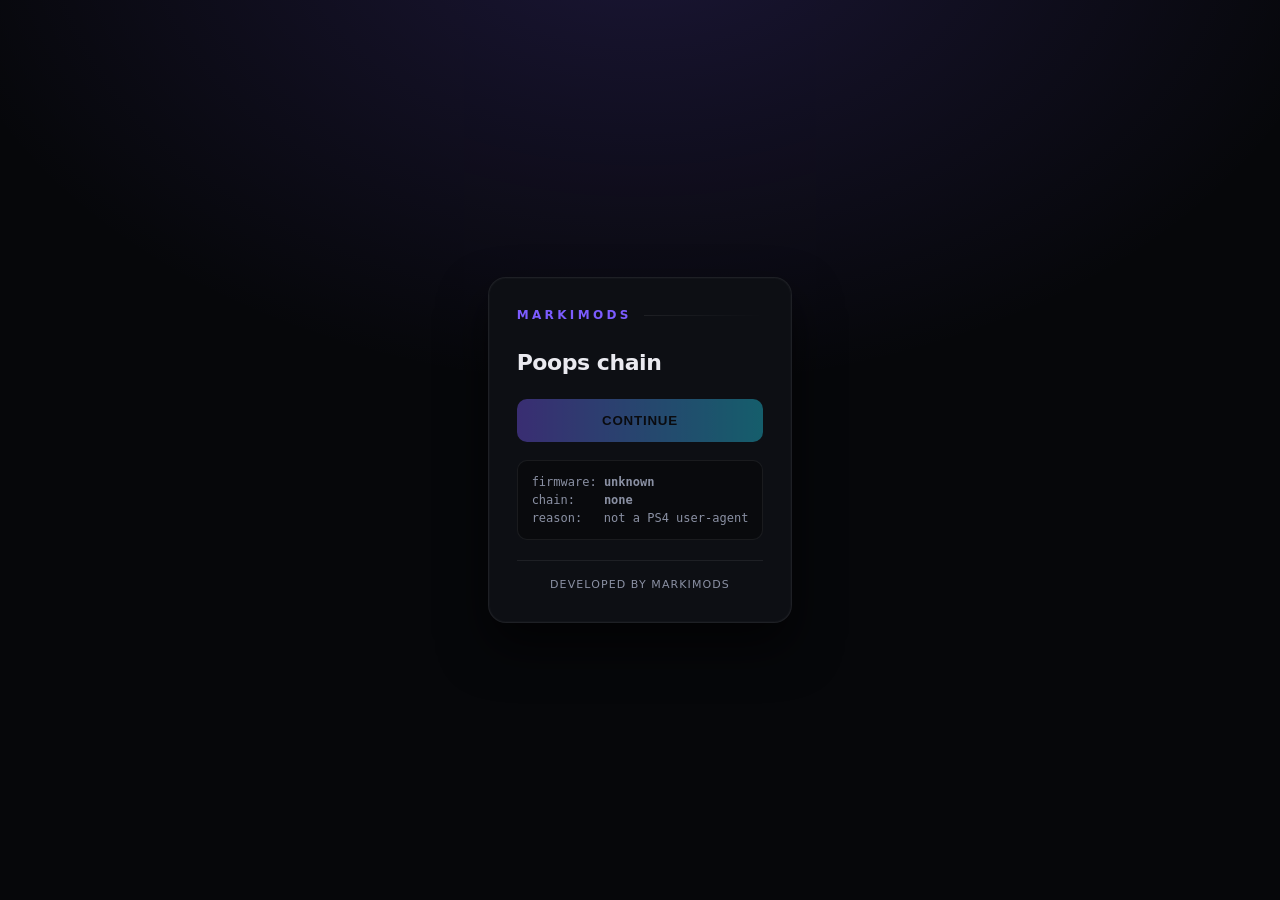
<file: index.html>
<!DOCTYPE html>
<html lang="en" manifest="cache.appcache">
<head>
<meta charset="utf-8">
<meta name="viewport" content="width=device-width,initial-scale=1,user-scalable=no">
<title>markimods · Poops 13.02/13.04</title>
<style>
  :root {
    --bg: #06070a;
    --card: #0d0f14;
    --line: rgba(255,255,255,.07);
    --accent: #7c5cff;
    --accent2: #22d3ee;
    --text: #eaeaf0;
    --muted: #8a90a3;
    --ok: #34d399;
    --warn: #fbbf24;
    --bad: #f87171;
  }
  * { box-sizing: border-box; }
  html, body {
    margin: 0; padding: 0; min-height: 100vh;
    background: radial-gradient(1200px 800px at 50% -10%, rgba(124,92,255,.18), transparent 60%), var(--bg);
    color: var(--text);
    font: 15px/1.5 "Segoe UI", system-ui, -apple-system, sans-serif;
    display: flex; align-items: center; justify-content: center;
  }
  #card {
    width: 100%; max-width: 460px; margin: 24px; padding: 28px;
    background: var(--card);
    border: 1px solid var(--line);
    border-radius: 18px;
    box-shadow: 0 24px 48px rgba(0,0,0,.6), 0 0 0 1px rgba(255,255,255,.02) inset;
  }
  .brand {
    display: flex; align-items: center; gap: 12px;
    font-size: 12px; font-weight: 800; letter-spacing: .28em;
    text-transform: uppercase; color: var(--accent);
    margin-bottom: 22px;
  }
  .brand::after {
    content: ''; flex: 1; height: 1px;
    background: linear-gradient(90deg, var(--line), transparent);
  }
  h1 { margin: 0 0 6px; font-size: 22px; letter-spacing: -.02em; }
  p.sub { margin: 0 0 22px; font-size: 13px; color: var(--muted); }
  .row { display: flex; gap: 10px; margin-bottom: 10px; }
  .row label {
    flex: 0 0 90px; font-size: 12px; color: var(--muted);
    text-transform: uppercase; letter-spacing: .1em; padding-top: 8px;
  }
  .row input {
    flex: 1; background: #06070a; border: 1px solid var(--line);
    color: var(--text); padding: 8px 10px; border-radius: 8px;
    font: 13px/1.2 "Consolas", monospace;
  }
  .row input:focus { outline: 1px solid var(--accent); }
  button {
    width: 100%; padding: 14px; margin-top: 14px;
    background: linear-gradient(90deg, var(--accent), var(--accent2));
    border: 0; border-radius: 10px; color: #06070a;
    font-weight: 800; letter-spacing: .06em; cursor: pointer;
    text-transform: uppercase;
  }
  button:disabled { opacity: .4; cursor: not-allowed; }
  #info {
    margin-top: 18px; padding: 12px 14px; border-radius: 10px;
    background: rgba(0,0,0,.3); border: 1px solid var(--line);
    font: 12px/1.5 "Consolas", monospace; color: var(--muted);
    white-space: pre-wrap;
  }
  .ok { color: var(--ok); } .warn { color: var(--warn); } .bad { color: var(--bad); }
  footer {
    margin-top: 20px; padding-top: 16px; border-top: 1px solid var(--line);
    font-size: 11px; color: var(--muted); text-align: center;
    letter-spacing: .1em; text-transform: uppercase;
  }
</style>
</head>
<body>
<div id="card">
  <div class="brand">markimods</div>
  <h1>Poops chain</h1>


  <button id="go">continue</button>
  <div id="info">detecting firmware…</div>

  <footer>developed by markimods</footer>
</div>

<script>
(function () {
  var params = new URLSearchParams(location.search);
  var info = document.getElementById("info");
  var tid = document.getElementById("tid");
  var note = document.getElementById("note");
  var go = document.getElementById("go");

  // Restore previous tester id
  try {
    var saved = localStorage.getItem("h4ss9m_tester");
    if (saved) tid.value = saved;
  } catch (e) {}
  if (params.get("id")) tid.value = params.get("id");

  // Firmware detection
  var key = null, fwnum = null;
  var m = /PlayStation\s+4[\/ ](\d+)\.(\d+)/.exec(navigator.userAgent);
  if (m) {
    var minor = parseInt(m[2], 16);
    key = m[1] + "." + (minor < 16 ? "0" : "") + minor.toString(16);
    fwnum = parseInt(m[1], 10) * 100 + minor;
  }

  var bug = null, reason = "";
  if (!key) reason = "not a PS4 user-agent";
  else if (fwnum === 1302 || fwnum === 1304) { bug = "poops"; reason = key + " → poops"; }
  else reason = key + " → unsupported (only 13.02/13.04)";

  info.innerHTML =
    "firmware: <b>" + (key || "unknown") + "</b>\n" +
    "chain:    <b>" + (bug || "none") + "</b>\n" +
    "reason:   " + reason;
  info.className = bug ? "ok" : "bad";

  go.disabled = !bug;
  go.addEventListener("click", function () {
    var id = tid.value.trim() || "UNK";
    try { localStorage.setItem("h4ss9m_tester", id); } catch (e) {}
    var qs = "?pair=1&id=" + encodeURIComponent(id);
    if (note.value.trim()) qs += "&note=" + encodeURIComponent(note.value.trim());
    location.replace("poops.html" + qs);
  });
})();
</script>
</body>
</html>
</file>
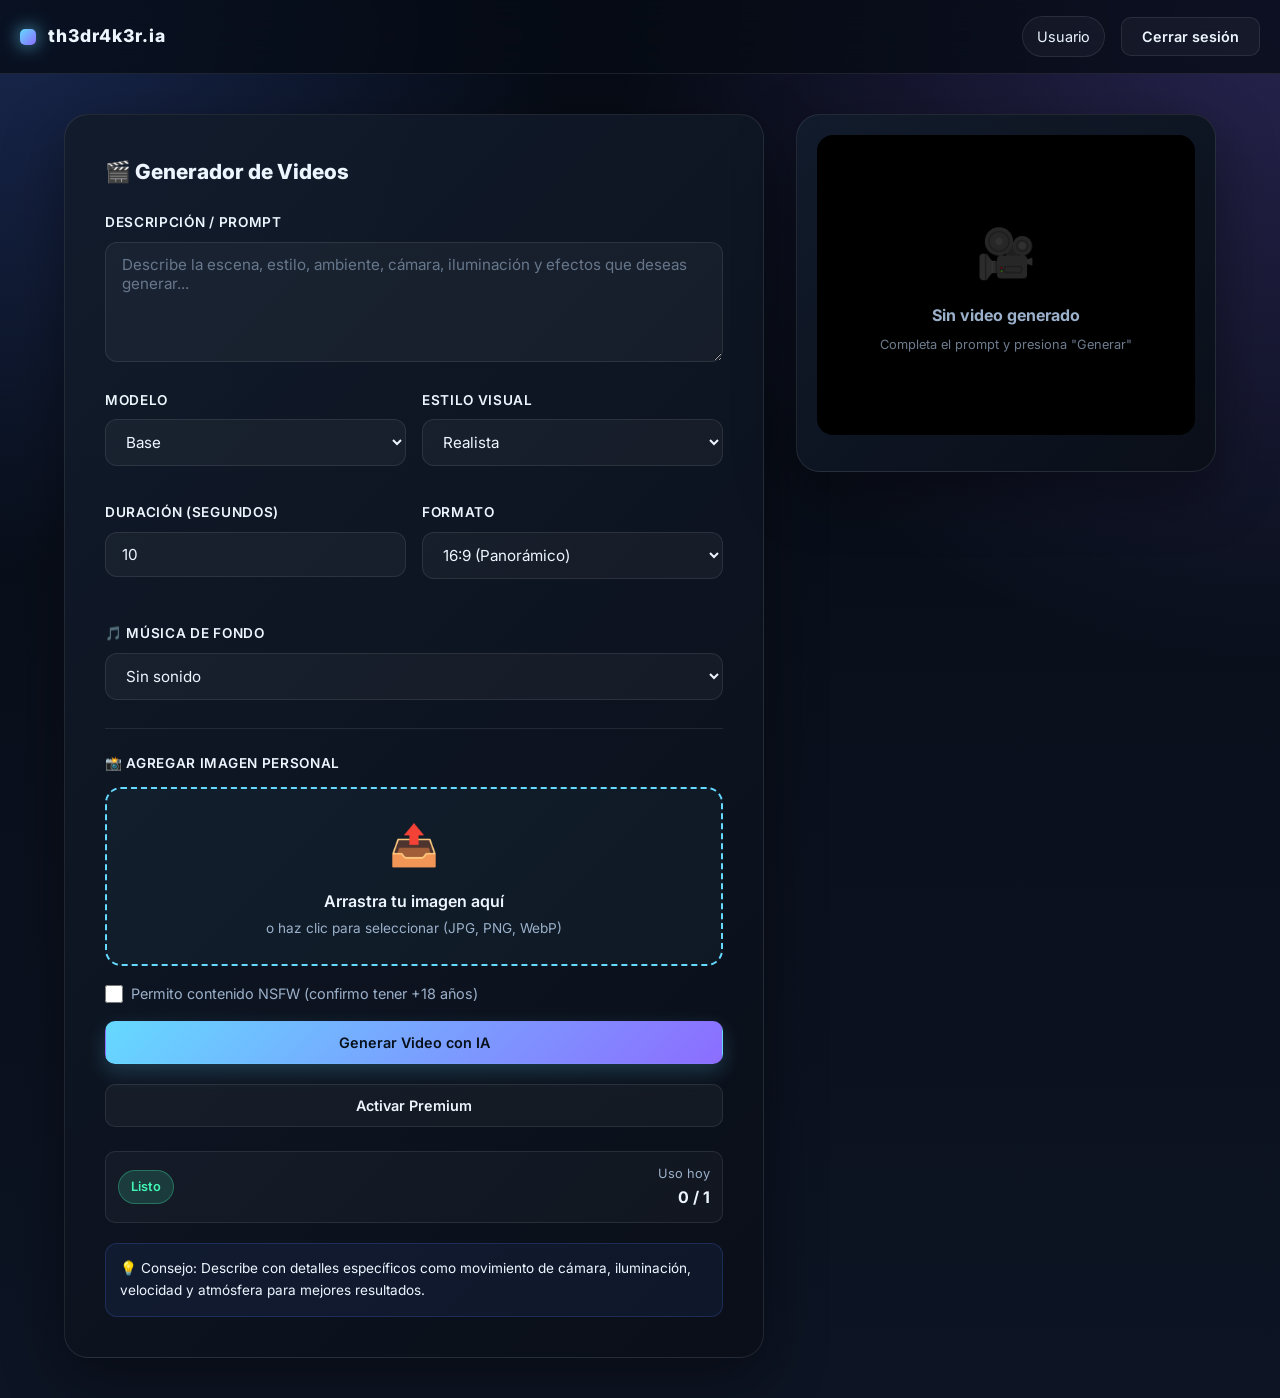
<file: dashboard.html>
<!DOCTYPE html>
<html lang="es">
<head>
  <meta charset="UTF-8" />
  <meta name="viewport" content="width=device-width, initial-scale=1.0" />
  <meta name="description" content="Panel de usuario th3dr4k3r.ia" />
  <title>th3dr4k3r.ia | Panel de control</title>
  <link href="https://fonts.googleapis.com/css2?family=Inter:wght@400;500;600;700;800;900&display=swap" rel="stylesheet" />
  <style>
    * {
      margin: 0;
      padding: 0;
      box-sizing: border-box;
    }

    :root {
      --bg: #060b14;
      --bg-2: #0d1423;
      --panel: rgba(17, 25, 39, 0.9);
      --panel-2: rgba(24, 36, 55, 0.95);
      --line: rgba(255,255,255,0.09);
      --text: #edf6ff;
      --muted: #9bb0ca;
      --cyan: #65d9ff;
      --blue: #4f7cff;
      --purple: #8c6dff;
      --green: #42f5b4;
      --orange: #ffb454;
      --red: #ff6666;
    }

    html { scroll-behavior: smooth; }

    body {
      font-family: 'Inter', -apple-system, BlinkMacSystemFont, 'Segoe UI', Arial, sans-serif;
      background:
        radial-gradient(circle at top left, rgba(79,124,255,0.25), transparent 30%),
        radial-gradient(circle at top right, rgba(140,109,255,0.25), transparent 35%),
        linear-gradient(180deg, var(--bg), var(--bg-2));
      color: var(--text);
      line-height: 1.6;
      min-height: 100vh;
    }

    .container {
      width: min(1400px, 90vw);
      margin: 0 auto;
    }

    /* Navigation */
    .nav {
      position: sticky;
      top: 0;
      z-index: 20;
      backdrop-filter: blur(18px);
      background: rgba(6, 11, 20, 0.75);
      border-bottom: 1px solid var(--line);
      padding: 16px 20px;
    }

    .nav-inner {
      display: flex;
      align-items: center;
      justify-content: space-between;
      max-width: 1400px;
      margin: 0 auto;
    }

    .brand {
      display: flex;
      align-items: center;
      gap: 12px;
      font-weight: 800;
      letter-spacing: 0.05em;
      font-size: 1.1rem;
    }

    .brand-mark {
      width: 16px;
      height: 16px;
      border-radius: 5px;
      background: linear-gradient(135deg, var(--cyan), var(--purple));
      box-shadow: 0 0 18px rgba(101, 217, 255, 0.8);
    }

    .nav-actions {
      display: flex;
      align-items: center;
      gap: 16px;
    }

    .user-info {
      display: flex;
      align-items: center;
      gap: 12px;
      padding: 8px 14px;
      background: rgba(255,255,255,0.04);
      border: 1px solid var(--line);
      border-radius: 999px;
      font-size: 0.9rem;
    }

    .btn {
      display: inline-flex;
      align-items: center;
      justify-content: center;
      padding: 10px 20px;
      border-radius: 10px;
      border: 1px solid transparent;
      font-weight: 600;
      font-size: 0.9rem;
      cursor: pointer;
      transition: all 0.2s ease;
      font-family: inherit;
    }

    .btn-primary {
      background: linear-gradient(135deg, var(--cyan), var(--purple));
      color: #07101b;
      box-shadow: 0 8px 20px rgba(101, 217, 255, 0.2);
    }

    .btn-primary:hover:not(:disabled) {
      transform: translateY(-2px);
      box-shadow: 0 12px 28px rgba(101, 217, 255, 0.3);
    }

    .btn-primary:disabled {
      opacity: 0.5;
      cursor: not-allowed;
    }

    .btn-secondary {
      background: rgba(255,255,255,0.04);
      border-color: var(--line);
      color: var(--text);
    }

    .btn-secondary:hover {
      background: rgba(255,255,255,0.06);
      border-color: rgba(255,255,255,0.15);
    }

    /* Main Content */
    main {
      padding: 40px 20px;
    }

    .dashboard-grid {
      display: grid;
      grid-template-columns: 1fr 420px;
      gap: 32px;
    }

    /* Left Panel - Generator */
    .generator-panel {
      background: linear-gradient(135deg, rgba(18, 28, 44, 0.95), rgba(10, 15, 24, 0.96));
      border: 1px solid var(--line);
      border-radius: 24px;
      padding: 40px;
      box-shadow: 0 20px 60px rgba(0, 0, 0, 0.4);
    }

    .section-title {
      font-size: 1.3rem;
      font-weight: 800;
      margin-bottom: 24px;
      display: flex;
      align-items: center;
      gap: 12px;
    }

    .form-group {
      margin-bottom: 20px;
    }

    .form-label {
      display: block;
      font-size: 0.85rem;
      font-weight: 600;
      color: var(--text);
      margin-bottom: 8px;
      text-transform: uppercase;
      letter-spacing: 0.05em;
    }

    textarea,
    input,
    select {
      width: 100%;
      padding: 12px 16px;
      border: 1px solid var(--line);
      border-radius: 12px;
      background: rgba(255,255,255,0.04);
      color: var(--text);
      font-family: inherit;
      font-size: 0.95rem;
      transition: all 0.2s ease;
    }

    textarea::placeholder,
    input::placeholder {
      color: rgba(155, 176, 202, 0.6);
    }

    textarea:focus,
    input:focus,
    select:focus {
      outline: none;
      border-color: var(--cyan);
      background: rgba(101, 217, 255, 0.08);
      box-shadow: 0 0 0 3px rgba(101, 217, 255, 0.1);
    }

    textarea {
      resize: vertical;
      min-height: 120px;
      font-family: inherit;
    }

    .controls-grid {
      display: grid;
      grid-template-columns: repeat(2, 1fr);
      gap: 16px;
      margin-bottom: 24px;
    }

    .button-row {
      display: flex;
      flex-wrap: wrap;
      gap: 12px;
      margin-top: 16px;
    }

    .btn-small {
      padding: 8px 16px;
      font-size: 0.85rem;
    }

    .checkbox-group {
      display: flex;
      align-items: center;
      gap: 8px;
      margin: 16px 0;
    }

    .checkbox-group input[type="checkbox"] {
      width: 18px;
      height: 18px;
      cursor: pointer;
      accent-color: var(--cyan);
    }

    .checkbox-group label {
      color: var(--muted);
      font-size: 0.9rem;
      cursor: pointer;
    }

    .status-info {
      display: flex;
      justify-content: space-between;
      align-items: center;
      padding: 12px;
      background: rgba(255,255,255,0.03);
      border: 1px solid var(--line);
      border-radius: 10px;
      font-size: 0.9rem;
      margin-top: 16px;
    }

    .status-badge {
      display: inline-block;
      padding: 6px 12px;
      background: rgba(66, 245, 180, 0.15);
      border: 1px solid rgba(66, 245, 180, 0.3);
      border-radius: 999px;
      color: var(--green);
      font-weight: 600;
      font-size: 0.8rem;
    }

    /* Image Upload Section */
    .image-upload-section {
      margin-top: 28px;
      padding-top: 24px;
      border-top: 1px solid var(--line);
    }

    .upload-area {
      border: 2px dashed var(--cyan);
      border-radius: 16px;
      padding: 24px;
      text-align: center;
      background: rgba(101, 217, 255, 0.04);
      cursor: pointer;
      transition: all 0.2s ease;
      margin-bottom: 16px;
    }

    .upload-area:hover {
      background: rgba(101, 217, 255, 0.08);
      border-color: var(--purple);
    }

    .upload-area.dragover {
      background: rgba(101, 217, 255, 0.15);
      border-color: var(--green);
    }

    .upload-icon {
      font-size: 2.5rem;
      margin-bottom: 12px;
    }

    .upload-text {
      color: var(--text);
      font-weight: 600;
      margin-bottom: 4px;
    }

    .upload-subtext {
      font-size: 0.85rem;
      color: var(--muted);
    }

    .image-preview {
      margin-top: 16px;
      display: none;
    }

    .image-preview.active {
      display: block;
    }

    .preview-image {
      width: 100%;
      max-height: 200px;
      border-radius: 12px;
      object-fit: cover;
      margin-bottom: 12px;
      border: 1px solid var(--line);
    }

    .clear-image-btn {
      width: 100%;
      padding: 8px;
      background: rgba(255, 102, 102, 0.15);
      border: 1px solid rgba(255, 102, 102, 0.3);
      color: var(--red);
      border-radius: 8px;
      cursor: pointer;
      font-weight: 600;
      transition: all 0.2s ease;
    }

    .clear-image-btn:hover {
      background: rgba(255, 102, 102, 0.25);
    }

    /* Right Panel - Video Preview */
    .preview-panel {
      display: flex;
      flex-direction: column;
      gap: 20px;
      height: fit-content;
    }

    .video-container {
      background: linear-gradient(135deg, rgba(18, 28, 44, 0.95), rgba(10, 15, 24, 0.96));
      border: 1px solid var(--line);
      border-radius: 24px;
      padding: 20px;
      box-shadow: 0 20px 60px rgba(0, 0, 0, 0.4);
      overflow: hidden;
      position: sticky;
      top: 100px;
    }

    .video-player {
      width: 100%;
      background: #000;
      border-radius: 16px;
      overflow: hidden;
      min-height: 300px;
      display: flex;
      align-items: center;
      justify-content: center;
      position: relative;
      margin-bottom: 16px;
    }

    .video-player video {
      width: 100%;
      height: auto;
      display: block;
      border-radius: 12px;
    }

    .video-placeholder {
      text-align: center;
      color: var(--muted);
      width: 100%;
      padding: 40px 20px;
    }

    .placeholder-icon {
      font-size: 3rem;
      margin-bottom: 12px;
      opacity: 0.5;
    }

    .video-info {
      background: rgba(255,255,255,0.02);
      border: 1px solid var(--line);
      border-radius: 14px;
      padding: 16px;
      margin-bottom: 12px;
      display: none;
    }

    .video-info.active {
      display: block;
    }

    .video-title {
      font-weight: 700;
      margin-bottom: 4px;
      font-size: 0.95rem;
    }

    .video-meta {
      font-size: 0.8rem;
      color: var(--muted);
      display: grid;
      grid-template-columns: repeat(2, 1fr);
      gap: 8px;
      margin-top: 8px;
    }

    .meta-item {
      padding: 4px 0;
    }

    .download-btn {
      width: 100%;
      padding: 12px;
      margin-bottom: 8px;
    }

    .loading-spinner {
      display: inline-block;
      width: 20px;
      height: 20px;
      border: 2px solid rgba(101, 217, 255, 0.3);
      border-top-color: var(--cyan);
      border-radius: 50%;
      animation: spin 0.8s linear infinite;
    }

    @keyframes spin {
      to { transform: rotate(360deg); }
    }

    .generating-status {
      display: none;
      align-items: center;
      gap: 12px;
      padding: 12px;
      background: rgba(101, 217, 255, 0.1);
      border: 1px solid rgba(101, 217, 255, 0.2);
      border-radius: 10px;
      color: var(--cyan);
      font-weight: 600;
      margin-bottom: 12px;
    }

    .generating-status.active {
      display: flex;
    }

    /* Video Duration Display */
    .duration-display {
      position: absolute;
      top: 10px;
      right: 10px;
      background: rgba(0, 0, 0, 0.6);
      color: var(--cyan);
      padding: 4px 12px;
      border-radius: 6px;
      font-size: 0.8rem;
      font-weight: 600;
      backdrop-filter: blur(10px);
    }

    /* Responsive */
    @media (max-width: 1024px) {
      .dashboard-grid {
        grid-template-columns: 1fr;
      }

      .controls-grid {
        grid-template-columns: 1fr;
      }

      .generator-panel,
      .video-container {
        padding: 28px;
      }

      .video-container {
        position: static;
      }
    }

    @media (max-width: 768px) {
      main {
        padding: 20px;
      }

      .generator-panel,
      .video-container {
        padding: 20px;
      }

      .section-title {
        font-size: 1.1rem;
      }

      .button-row {
        gap: 8px;
      }

      .btn {
        padding: 8px 14px;
        font-size: 0.85rem;
      }
    }
  </style>
</head>
<body>
  <!-- Navigation -->
  <nav class="nav">
    <div class="nav-inner">
      <div class="brand">
        <span class="brand-mark"></span>
        <span>th3dr4k3r.ia</span>
      </div>

      <div class="nav-actions">
        <div class="user-info">
          <span id="userNameLabel">Usuario</span>
        </div>
        <button id="logoutBtn" class="btn btn-secondary">Cerrar sesión</button>
      </div>
    </div>
  </nav>

  <!-- Main Content -->
  <main>
    <div class="container">
      <div class="dashboard-grid">
        <!-- Generator Panel -->
        <div class="generator-panel">
          <h2 class="section-title">🎬 Generador de Videos</h2>

          <div class="form-group">
            <label class="form-label" for="videoPrompt">Descripción / Prompt</label>
            <textarea id="videoPrompt" placeholder="Describe la escena, estilo, ambiente, cámara, iluminación y efectos que deseas generar..."></textarea>
          </div>

          <div class="controls-grid">
            <div class="form-group">
              <label class="form-label" for="modelSelect">Modelo</label>
              <select id="modelSelect">
                <option value="base">Base</option>
                <option value="cinematic">Cinematográfico</option>
                <option value="short_ad">Anuncio Corto</option>
                <option value="dynamic">Dinámico</option>
              </select>
            </div>

            <div class="form-group">
              <label class="form-label" for="styleSelect">Estilo Visual</label>
              <select id="styleSelect">
                <option value="real">Realista</option>
                <option value="stylized">Estilizado</option>
                <option value="cartoon">Animado</option>
                <option value="abstract">Abstracto</option>
              </select>
            </div>

            <div class="form-group">
              <label class="form-label" for="videoDuration">Duración (segundos)</label>
              <input id="videoDuration" type="number" min="3" max="60" value="10" />
            </div>

            <div class="form-group">
              <label class="form-label" for="aspectRatio">Formato</label>
              <select id="aspectRatio">
                <option value="16:9">16:9 (Panorámico)</option>
                <option value="9:16">9:16 (Vertical)</option>
                <option value="1:1">1:1 (Cuadrado)</option>
              </select>
            </div>
          </div>

          <!-- Sound Selection -->
          <div class="form-group">
            <label class="form-label" for="soundSelect">🎵 Música de fondo</label>
            <select id="soundSelect">
              <option value="none">Sin sonido</option>
              <option value="ambient">Sonido Ambiente</option>
              <option value="upbeat">Música Alegre</option>
              <option value="epic">Épico</option>
              <option value="chill">Relajante</option>
              <option value="tech">Tecnológico</option>
            </select>
          </div>

          <!-- Image Upload Section -->
          <div class="image-upload-section">
            <h3 class="form-label" style="margin-bottom: 12px;">📸 Agregar Imagen Personal</h3>
            
            <div class="upload-area" id="uploadArea">
              <div class="upload-icon">📤</div>
              <div class="upload-text">Arrastra tu imagen aquí</div>
              <div class="upload-subtext">o haz clic para seleccionar (JPG, PNG, WebP)</div>
              <input type="file" id="imageInput" accept="image/*" style="display: none;" />
            </div>

            <div id="imagePreview" class="image-preview">
              <img id="previewImg" class="preview-image" />
              <button id="clearImageBtn" class="clear-image-btn">❌ Eliminar imagen</button>
            </div>
          </div>

          <div class="checkbox-group">
            <input id="nsfwConsent" type="checkbox" />
            <label for="nsfwConsent">Permito contenido NSFW (confirmo tener +18 años)</label>
          </div>

          <div class="button-row">
            <button id="generateBtn" class="btn btn-primary download-btn">
              Generar Video con IA
            </button>
            <button id="upgradeBtn" class="btn btn-secondary download-btn">
              Activar Premium
            </button>
          </div>

          <div class="status-info">
            <div>
              <span id="statusPill" class="status-badge">Listo</span>
            </div>
            <div style="text-align: right;">
              <div style="font-size: 0.8rem; color: var(--muted);">Uso hoy</div>
              <div style="font-size: 1rem; font-weight: 700;"><span id="usageCounter">0</span> / 1</div>
            </div>
          </div>

          <div style="margin-top: 20px; padding: 14px; background: rgba(79, 124, 255, 0.08); border: 1px solid rgba(79, 124, 255, 0.2); border-radius: 12px; font-size: 0.85rem; color: var(--muted[...]
            <strong style="color: var(--cyan);">💡 Consejo:</strong> Describe con detalles específicos como movimiento de cámara, iluminación, velocidad y atmósfera para mejores resultados.
          </div>
        </div>

        <!-- Video Preview Panel -->
        <div class="preview-panel">
          <div class="video-container">
            <div id="generatingStatus" class="generating-status">
              <div class="loading-spinner"></div>
              <span>Generando video...</span>
            </div>

            <div class="video-player" id="videoPlayerContainer">
              <div id="videoContent">
                <div class="video-placeholder">
                  <div class="placeholder-icon">🎥</div>
                  <strong>Sin video generado</strong>
                  <div style="font-size: 0.8rem; margin-top: 6px; opacity: 0.7;">Completa el prompt y presiona "Generar"</div>
                </div>
              </div>
            </div>

            <div id="videoInfoContainer" class="video-info">
              <div class="video-title" id="videoTitle">Video Generado</div>
              <div class="video-meta">
                <div class="meta-item">
                  <div style="font-size: 0.7rem; color: var(--muted); text-transform: uppercase;">Duración</div>
                  <div id="videoDurationDisplay">10s</div>
                </div>
                <div class="meta-item">
                  <div style="font-size: 0.7rem; color: var(--muted); text-transform: uppercase;">Formato</div>
                  <div id="videoFormatDisplay">16:9</div>
                </div>
                <div class="meta-item">
                  <div style="font-size: 0.7rem; color: var(--muted); text-transform: uppercase;">Modelo</div>
                  <div id="videoModelDisplay">Base</div>
                </div>
                <div class="meta-item">
                  <div style="font-size: 0.7rem; color: var(--muted); text-transform: uppercase;">Generado</div>
                  <div id="videoTimeDisplay">Ahora</div>
                </div>
              </div>
            </div>

            <button id="downloadBtn" class="btn btn-primary download-btn" style="display: none;">
              ⬇️ Descargar MP4
            </button>
          </div>
        </div>
      </div>
    </div>
  </main>

  <script>
    // User Management
    const userNameLabel = document.getElementById('userNameLabel');
    const user = JSON.parse(localStorage.getItem('motionflow_user') || sessionStorage.getItem('motionflow_user') || 'null');
    
    if (userNameLabel && user) {
      userNameLabel.textContent = user.username || 'Usuario';
    }

    const logoutBtn = document.getElementById('logoutBtn');
    if (logoutBtn) {
      logoutBtn.addEventListener('click', () => {
        localStorage.clear();
        sessionStorage.clear();
        window.location.href = 'login.html';
      });
    }

    // Video Generation State
    let generatedVideoBlob = null;
    let generatedVideoUrl = null;
    let uploadedImageData = null;

    // Elements
    const generateBtn = document.getElementById('generateBtn');
    const downloadBtn = document.getElementById('downloadBtn');
    const videoPrompt = document.getElementById('videoPrompt');
    const videoDuration = document.getElementById('videoDuration');
    const soundSelect = document.getElementById('soundSelect');
    const modelSelect = document.getElementById('modelSelect');
    const styleSelect = document.getElementById('styleSelect');
    const aspectRatio = document.getElementById('aspectRatio');
    const videoContent = document.getElementById('videoContent');
    const videoInfoContainer = document.getElementById('videoInfoContainer');
    const generatingStatus = document.getElementById('generatingStatus');
    const videoPlayerContainer = document.getElementById('videoPlayerContainer');

    // Image Upload Handling
    const uploadArea = document.getElementById('uploadArea');
    const imageInput = document.getElementById('imageInput');
    const imagePreview = document.getElementById('imagePreview');
    const previewImg = document.getElementById('previewImg');
    const clearImageBtn = document.getElementById('clearImageBtn');

    // Click to upload
    uploadArea.addEventListener('click', () => {
      imageInput.click();
    });

    // File selection
    imageInput.addEventListener('change', (e) => {
      const file = e.target.files?.[0];
      if (file && file.type.startsWith('image/')) {
        loadImage(file);
      } else {
        alert('Por favor selecciona una imagen válida');
      }
    });

    // Drag and drop
    uploadArea.addEventListener('dragover', (e) => {
      e.preventDefault();
      uploadArea.classList.add('dragover');
    });

    uploadArea.addEventListener('dragleave', () => {
      uploadArea.classList.remove('dragover');
    });

    uploadArea.addEventListener('drop', (e) => {
      e.preventDefault();
      uploadArea.classList.remove('dragover');
      const file = e.dataTransfer?.files?.[0];
      if (file && file.type.startsWith('image/')) {
        loadImage(file);
      } else {
        alert('Por favor arrastra una imagen válida');
      }
    });

    // Load and display image
    function loadImage(file) {
      const reader = new FileReader();
      reader.onload = (e) => {
        uploadedImageData = e.target?.result;
        previewImg.src = uploadedImageData;
        imagePreview.classList.add('active');
        uploadArea.style.display = 'none';
      };
      reader.readAsDataURL(file);
    }

    // Clear image
    clearImageBtn.addEventListener('click', () => {
      uploadedImageData = null;
      imageInput.value = '';
      imagePreview.classList.remove('active');
      uploadArea.style.display = 'block';
    });

    // Generar sonido con Web Audio API
    function generateAudio(type, duration) {
      return new Promise((resolve) => {
        const audioContext = new (window.AudioContext || window.webkitAudioContext)();
        const oscillator = audioContext.createOscillator();
        const gainNode = audioContext.createGain();
        
        oscillator.connect(gainNode);
        gainNode.connect(audioContext.destination);
        
        const now = audioContext.currentTime;
        
        // Diferentes patrones de sonido
        if (type === 'ambient') {
          oscillator.frequency.setValueAtTime(100, now);
          oscillator.frequency.exponentialRampToValueAtTime(80, now + duration);
          gainNode.gain.setValueAtTime(0.1, now);
          gainNode.gain.exponentialRampToValueAtTime(0.01, now + duration);
        } else if (type === 'upbeat') {
          oscillator.frequency.setValueAtTime(400, now);
          oscillator.frequency.linearRampToValueAtTime(600, now + duration);
          gainNode.gain.setValueAtTime(0.15, now);
          gainNode.gain.exponentialRampToValueAtTime(0.01, now + duration);
        } else if (type === 'epic') {
          oscillator.frequency.setValueAtTime(150, now);
          oscillator.frequency.exponentialRampToValueAtTime(120, now + duration);
          gainNode.gain.setValueAtTime(0.2, now);
          gainNode.gain.exponentialRampToValueAtTime(0.05, now + duration);
        } else if (type === 'chill') {
          oscillator.frequency.setValueAtTime(300, now);
          oscillator.frequency.linearRampToValueAtTime(280, now + duration);
          gainNode.gain.setValueAtTime(0.1, now);
          gainNode.gain.linearRampToValueAtTime(0.08, now + duration * 0.5);
          gainNode.gain.linearRampToValueAtTime(0.01, now + duration);
        } else if (type === 'tech') {
          oscillator.frequency.setValueAtTime(800, now);
          oscillator.frequency.exponentialRampToValueAtTime(500, now + duration);
          gainNode.gain.setValueAtTime(0.12, now);
          gainNode.gain.exponentialRampToValueAtTime(0.01, now + duration);
        }
        
        oscillator.start(now);
        oscillator.stop(now + duration);
        
        // Esperar a que termine
        setTimeout(() => resolve(), duration * 1000);
      });
    }

    // Dibujar frame en el canvas
    function drawFrame(ctx, width, height, frameNumber, totalFrames, uploadedImageData) {
      const progress = frameNumber / totalFrames;
      
      // Fondo con gradiente animado
      const gradient = ctx.createLinearGradient(0, 0, width, height);
      const hue1 = (240 + progress * 60) % 360;
      const hue2 = (280 + progress * 40) % 360;
      
      gradient.addColorStop(0, `hsl(${hue1}, 70%, ${25 + progress * 15}%)`);
      gradient.addColorStop(1, `hsl(${hue2}, 60%, ${20 + progress * 10}%)`);
      
      ctx.fillStyle = gradient;
      ctx.fillRect(0, 0, width, height);
      
      // Dibujar imagen si existe
      if (uploadedImageData) {
        try {
          const img = new Image();
          img.onload = () => {
            const maxSize = Math.min(width, height) * 0.4;
            const x = (width - maxSize) / 2;
            const y = (height - maxSize) / 2;
            
            ctx.save();
            ctx.globalAlpha = 0.7 + Math.sin(progress * Math.PI * 2) * 0.2;
            ctx.drawImage(img, x, y, maxSize, maxSize);
            ctx.restore();
          };
          img.src = uploadedImageData;
        } catch (e) {
          console.log('No se pudo cargar imagen');
        }
      }
      
      // Formas animadas
      // Círculo central
      ctx.fillStyle = `hsla(${hue1}, 100%, 50%, 0.2)`;
      const circleSize = 150 + Math.sin(progress * Math.PI * 2) * 100;
      ctx.beginPath();
      ctx.arc(width / 2, height / 2, circleSize, 0, Math.PI * 2);
      ctx.fill();
      
      // Cuadrado giratorio
      ctx.save();
      ctx.translate(width / 2, height / 2);
      ctx.rotate(progress * Math.PI * 2);
      ctx.fillStyle = `hsla(${hue2}, 100%, 60%, 0.15)`;
      const rectSize = 120 + Math.cos(progress * Math.PI * 2) * 80;
      ctx.fillRect(-rectSize / 2, -rectSize / 2, rectSize, rectSize);
      ctx.restore();
      
      // Título
      ctx.fillStyle = '#65d9ff';
      ctx.font = `bold ${Math.floor(height * 0.12)}px Inter, Arial, sans-serif`;
      ctx.textAlign = 'center';
      ctx.textBaseline = 'middle';
      ctx.shadowColor = 'rgba(0, 0, 0, 0.5)';
      ctx.shadowBlur = 10;
      ctx.fillText('th3dr4k3r.ia', width / 2, height * 0.2);
      
      // Subtitle
      ctx.font = `${Math.floor(height * 0.05)}px Inter, Arial, sans-serif`;
      ctx.fillStyle = '#9bb0ca';
      ctx.fillText('Video Generado con IA', width / 2, height * 0.8);
      
      // Duración en la esquina
      ctx.fillStyle = '#65d9ff';
      ctx.font = `bold ${Math.floor(height * 0.07)}px Inter, Arial, sans-serif`;
      ctx.textAlign = 'center';
      ctx.fillText(`${videoDuration.value}s`, width / 2, height * 0.92);
    }

    // Generate Video - NEW: call backend /api/generate (Replicate)
    generateBtn.addEventListener('click', async () => {
      const prompt = videoPrompt.value.trim();
      if (!prompt) {
        alert('Por favor, describe lo que quieres generar');
        return;
      }

      // Show loading UI
      generatingStatus.classList.add('active');
      generateBtn.disabled = true;
      generateBtn.textContent = 'Generando...';

      try {
        const durationVal = parseInt(videoDuration.value) || 10;
        const endpoint = (window.location.hostname === 'localhost' || window.location.hostname === '127.0.0.1')
          ? 'http://localhost:3000/api/generate'
          : '/api/generate';

        const payload = {
          prompt,
          duration: durationVal,
          aspectRatio: aspectRatio.value,
          model: modelSelect.value,
          style: styleSelect.value,
          sound: soundSelect.value,
          nsfw: Boolean(document.getElementById('nsfwConsent').checked)
        };

        if (uploadedImageData) {
          // Send base64 image if user uploaded one (server should support it)
          payload.init_image = uploadedImageData;
        }

        const resp = await fetch(endpoint, {
          method: 'POST',
          headers: { 'Content-Type': 'application/json' },
          body: JSON.stringify(payload)
        });

        if (!resp.ok) {
          const txt = await resp.text();
          throw new Error('Servidor: ' + (txt || resp.status));
        }

        const data = await resp.json();

        if (!data.ok || !data.url) {
          throw new Error(data.error || 'Respuesta inválida del servidor');
        }

        // Use URL returned by backend (should be a publicly accessible MP4)
        generatedVideoUrl = data.url;
        generatedVideoBlob = null;

        // Display video
        displayGeneratedVideo();

        // Update meta info
        document.getElementById('videoTitle').textContent = prompt.substring(0, 40) + (prompt.length > 40 ? '...' : '');
        document.getElementById('videoDurationDisplay').textContent = durationVal + 's';
        document.getElementById('videoFormatDisplay').textContent = aspectRatio.value;
        document.getElementById('videoModelDisplay').textContent = modelSelect.options[modelSelect.selectedIndex].text;
        document.getElementById('videoTimeDisplay').textContent = new Date().toLocaleTimeString('es-ES', { hour: '2-digit', minute: '2-digit' });

        generatingStatus.classList.remove('active');
        videoInfoContainer.classList.add('active');
        downloadBtn.style.display = 'block';

        // Optional: update usage counter (if you enforce limits client-side)
        const usageCounter = document.getElementById('usageCounter');
        if (usageCounter) {
          // simple increment (server should be authoritative)
          const current = Number(usageCounter.textContent) || 0;
          usageCounter.textContent = (current + 1).toString();
        }

      } catch (error) {
        console.error('Generation error:', error);
        alert('Error al generar el video: ' + (error.message || error));
        generatingStatus.classList.remove('active');
      } finally {
        generateBtn.disabled = false;
        generateBtn.textContent = 'Generar Video con IA';
      }
    });

    // Crear video con canvas (local fallback) - kept for compatibility
    function createVideoWithCanvas() {
      return new Promise((resolve, reject) => {
        try {
          const duration = parseInt(videoDuration.value) || 10;
          const fps = 24;
          const totalFrames = duration * fps;

          const ratios = {
            '16:9': { w: 1280, h: 720 },
            '9:16': { w: 720, h: 1280 },
            '1:1': { w: 1024, h: 1024 }
          };
          
          const ratio = ratios[aspectRatio.value] || ratios['16:9'];
          const canvas = document.createElement('canvas');
          canvas.width = ratio.w;
          canvas.height = ratio.h;

          const ctx = canvas.getContext('2d');
          const chunks = [];
          const stream = canvas.captureStream(fps);
          
          const mediaRecorder = new MediaRecorder(stream, {
            mimeType: 'video/webm;codecs=vp8'
          });

          mediaRecorder.ondataavailable = (e) => {
            if (e.data.size > 0) chunks.push(e.data);
          };

          mediaRecorder.onstop = () => {
            const blob = new Blob(chunks, { type: 'video/webm' });
            resolve(blob);
          };

          mediaRecorder.start();

          // Animar frames
          let frameIndex = 0;
          const interval = setInterval(() => {
            if (frameIndex >= totalFrames) {
              clearInterval(interval);
              mediaRecorder.stop();
              return;
            }

            drawFrame(ctx, ratio.w, ratio.h, frameIndex, totalFrames, uploadedImageData);
            frameIndex++;
          }, 1000 / fps);

        } catch (error) {
          reject(error);
        }
      });
    }

    // Display Generated Video
    function displayGeneratedVideo() {
      videoContent.innerHTML = '';
      
      const videoWrapper = document.createElement('div');
      videoWrapper.style.position = 'relative';
      
      const video = document.createElement('video');
      video.controls = true;
      video.autoplay = true;
      video.style.width = '100%';
      video.style.height = 'auto';
      video.style.display = 'block';
      video.style.borderRadius = '12px';

      // prefer MP4 source when available
      if (generatedVideoUrl) {
        const source = document.createElement('source');
        source.src = generatedVideoUrl;
        // set type if extension known
        if (generatedVideoUrl.endsWith('.mp4')) source.type = 'video/mp4';
        video.appendChild(source);
        video.src = generatedVideoUrl;
      } else if (generatedVideoBlob) {
        const blobUrl = URL.createObjectURL(generatedVideoBlob);
        video.src = blobUrl;
      }

      const durationBadge = document.createElement('div');
      durationBadge.className = 'duration-display';
      durationBadge.textContent = `⏱️ ${videoDuration.value}s`;

      videoWrapper.appendChild(video);
      videoWrapper.appendChild(durationBadge);
      videoContent.appendChild(videoWrapper);

      // try to autoplay muted to satisfy browser policies
      video.muted = true;
      const p = video.play();
      if (p && typeof p.then === 'function') {
        p.catch(() => { /* autoplay may be blocked */ });
      }

      // enable download button
      if (downloadBtn) {
        downloadBtn.disabled = false;
      }
    }

    // Download Video - works for both remote MP4 URLs and local blobs
    downloadBtn.addEventListener('click', async () => {
      const url = generatedVideoUrl;
      if (!url && !generatedVideoBlob) {
        alert('No hay video para descargar');
        return;
      }

      const timestamp = new Date().toISOString().slice(0, 10).replace(/-/g, '');
      const soundLabel = soundSelect.value !== 'none' ? `-${soundSelect.value}` : '';
      let filename = `th3dr4k3r-${timestamp}${soundLabel}-${Math.random().toString(36).substr(2, 9)}`;

      try {
        if (url) {
          const extMatch = url.split('?')[0].split('.').pop();
          const ext = extMatch && extMatch.length <= 4 ? extMatch : 'mp4';
          filename = `${filename}.${ext}`;

          // Try anchor download (may be blocked for cross-origin without CORS headers)
          const a = document.createElement('a');
          a.href = url;
          a.download = filename;
          document.body.appendChild(a);
          a.click();
          a.remove();
          showToast && showToast('Descarga iniciada: ' + filename);
          return;
        }

        // If we have a blob
        if (generatedVideoBlob) {
          const blobUrl = URL.createObjectURL(generatedVideoBlob);
          const a = document.createElement('a');
          a.href = blobUrl;
          a.download = filename + '.webm';
          document.body.appendChild(a);
          a.click();
          a.remove();
          URL.revokeObjectURL(blobUrl);
          showToast && showToast('Descarga iniciada: ' + filename + '.webm');
          return;
        }
      } catch (err) {
        console.warn('Anchor download failed, falling back to fetch', err);
        try {
          const resp = await fetch(url);
          if (!resp.ok) throw new Error('download failed');
          const blob = await resp.blob();
          const objUrl = URL.createObjectURL(blob);
          const a = document.createElement('a');
          a.href = objUrl;
          a.download = filename + (blob.type === 'video/mp4' ? '.mp4' : '.webm');
          document.body.appendChild(a);
          a.click();
          a.remove();
          URL.revokeObjectURL(objUrl);
          showToast && showToast('Descarga completada: ' + a.download);
        } catch (err2) {
          alert('Error al descargar el archivo: ' + err2.message);
          console.error('[Download Error]', err2);
        }
      }
    });

    // Premium button
    document.getElementById('upgradeBtn').addEventListener('click', () => {
      alert('🚀 Función de Premium próximamente');
    });

    console.log('✅ Dashboard cargado correctamente');
  </script>
</body>
</html>
</file>
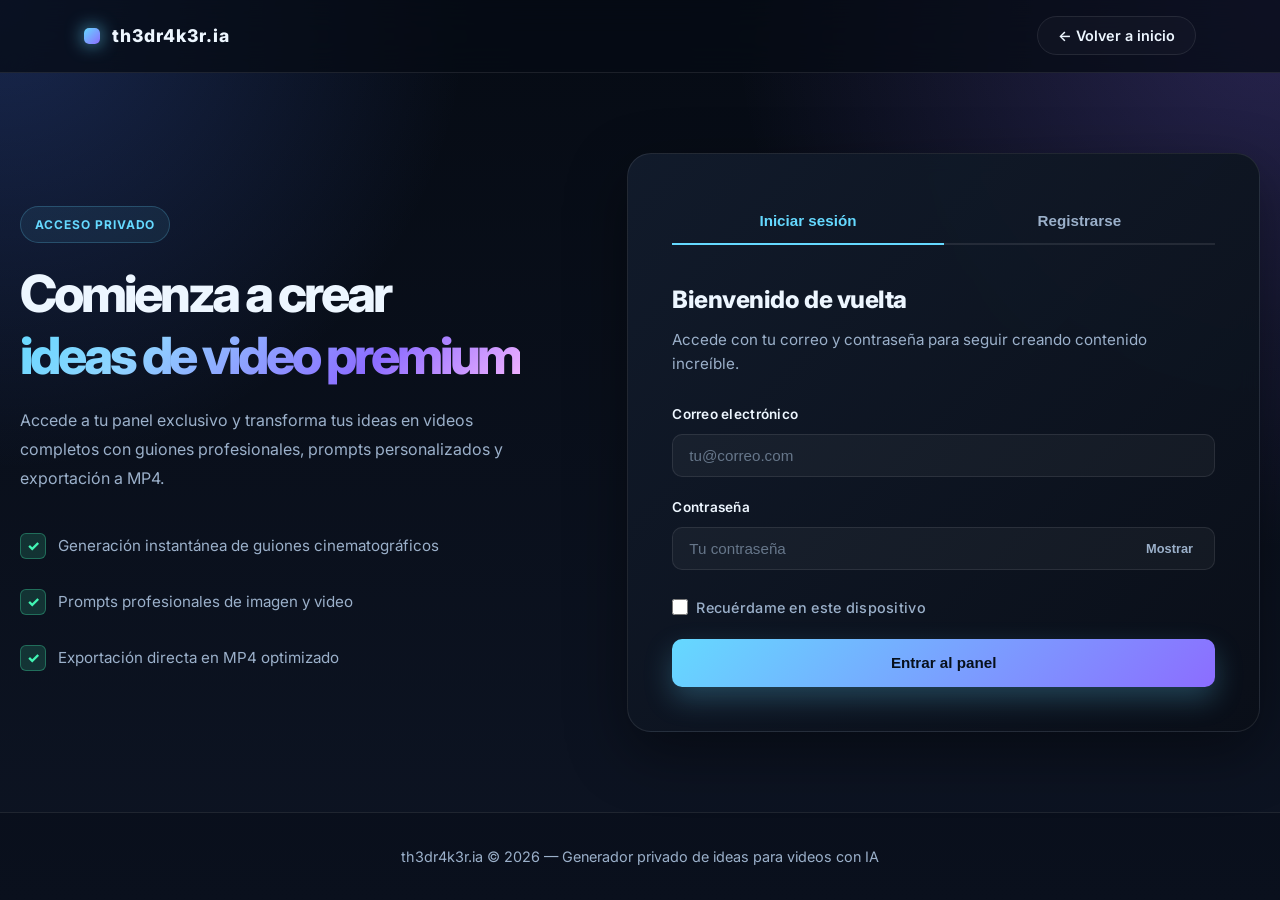
<file: login.html>
<!DOCTYPE html>
<html lang="es">
  <head>
    <meta charset="UTF-8" />
    <meta name="viewport" content="width=device-width, initial-scale=1.0" />
    <title>th3dr4k3r.ia - Acceso privado</title>
    <meta
      name="description"
      content="Acceso privado a th3dr4k3r.ia — generador de ideas para videos con IA."
    />
    <link href="https://fonts.googleapis.com/css2?family=Inter:wght@400;500;600;700;800;900&display=swap" rel="stylesheet" />
    <style>
      * {
        margin: 0;
        padding: 0;
        box-sizing: border-box;
      }

      html {
        scroll-behavior: smooth;
      }

      :root {
        --bg: #060b14;
        --bg-2: #0d1423;
        --panel: rgba(17, 25, 39, 0.9);
        --panel-2: rgba(24, 36, 55, 0.95);
        --line: rgba(255,255,255,0.09);
        --text: #edf6ff;
        --muted: #9bb0ca;
        --cyan: #65d9ff;
        --blue: #4f7cff;
        --purple: #8c6dff;
        --green: #42f5b4;
        --orange: #ffb454;
        --red: #ff6666;
      }

      body {
        font-family: 'Inter', -apple-system, BlinkMacSystemFont, 'Segoe UI', Arial, sans-serif;
        background:
          radial-gradient(circle at top left, rgba(79,124,255,0.25), transparent 30%),
          radial-gradient(circle at top right, rgba(140,109,255,0.25), transparent 35%),
          linear-gradient(180deg, var(--bg), var(--bg-2));
        color: var(--text);
        min-height: 100vh;
        display: flex;
        flex-direction: column;
        line-height: 1.6;
      }

      a {
        color: inherit;
        text-decoration: none;
      }

      .container {
        width: min(1200px, 90vw);
        margin: 0 auto;
      }

      /* Navigation */
      .nav {
        position: sticky;
        top: 0;
        z-index: 10;
        backdrop-filter: blur(18px);
        background: rgba(6, 11, 20, 0.75);
        border-bottom: 1px solid var(--line);
      }

      .nav-inner {
        display: flex;
        align-items: center;
        justify-content: space-between;
        min-height: 72px;
        padding: 0 20px;
      }

      .brand {
        display: flex;
        align-items: center;
        gap: 12px;
        font-weight: 800;
        letter-spacing: 0.05em;
        font-size: 1.1rem;
      }

      .brand-mark {
        width: 16px;
        height: 16px;
        border-radius: 5px;
        background: linear-gradient(135deg, var(--cyan), var(--purple));
        box-shadow: 0 0 18px rgba(101, 217, 255, 0.8);
      }

      .nav-btn {
        padding: 10px 20px;
        border-radius: 999px;
        border: 1px solid var(--line);
        background: rgba(255,255,255,0.02);
        color: var(--text);
        font-weight: 600;
        transition: all 0.2s ease;
        cursor: pointer;
        font-size: 0.9rem;
      }

      .nav-btn:hover {
        transform: translateY(-2px);
        background: rgba(255,255,255,0.04);
        border-color: rgba(255,255,255,0.15);
      }

      /* Main Content */
      main {
        flex: 1;
        display: flex;
        align-items: center;
        justify-content: center;
        padding: 60px 20px;
      }

      .login-container {
        width: 100%;
      }

      .login-grid {
        display: grid;
        grid-template-columns: 1fr 1.2fr;
        align-items: center;
        gap: 80px;
      }

      /* Left Side - Intro */
      .login-intro {
        padding-right: 20px;
      }

      .eyebrow {
        display: inline-flex;
        align-items: center;
        gap: 8px;
        padding: 8px 14px;
        border-radius: 999px;
        border: 1px solid rgba(101,217,255,0.22);
        background: rgba(101,217,255,0.08);
        color: var(--cyan);
        font-weight: 700;
        font-size: 0.75rem;
        letter-spacing: 0.08em;
        text-transform: uppercase;
        margin-bottom: 20px;
      }

      .login-intro h1 {
        font-size: clamp(2rem, 5vw, 3.2rem);
        margin-bottom: 20px;
        line-height: 1.2;
        letter-spacing: -0.06em;
        font-weight: 800;
      }

      .gradient-text {
        background: linear-gradient(135deg, var(--cyan), #8fd4ff 25%, var(--purple) 70%, #f5b4ff);
        -webkit-background-clip: text;
        background-clip: text;
        color: transparent;
      }

      .login-intro p {
        font-size: 1rem;
        color: var(--muted);
        line-height: 1.8;
        margin-bottom: 24px;
        max-width: 500px;
      }

      .feature-list {
        list-style: none;
        display: flex;
        flex-direction: column;
        gap: 14px;
        margin: 32px 0 0;
      }

      .feature-list li {
        display: flex;
        align-items: center;
        gap: 12px;
        color: var(--muted);
        font-size: 0.95rem;
        padding: 8px 0;
      }

      .feature-list li::before {
        content: "✓";
        display: flex;
        align-items: center;
        justify-content: center;
        width: 24px;
        height: 24px;
        min-width: 24px;
        border-radius: 6px;
        background: rgba(66, 245, 180, 0.15);
        border: 1px solid rgba(66, 245, 180, 0.3);
        color: var(--green);
        font-weight: 800;
        font-size: 0.9rem;
      }

      /* Right Side - Login Card */
      .login-card {
        background: linear-gradient(135deg, rgba(18, 28, 44, 0.95), rgba(10, 15, 24, 0.96));
        border: 1px solid var(--line);
        border-radius: 24px;
        padding: 44px;
        box-shadow: 0 20px 60px rgba(0, 0, 0, 0.4);
        backdrop-filter: blur(10px);
      }

      .auth-tabs {
        display: flex;
        gap: 0;
        border-bottom: 2px solid var(--line);
        margin-bottom: 36px;
      }

      .auth-tab {
        flex: 1;
        padding: 14px 0;
        background: none;
        border: none;
        color: var(--muted);
        font-weight: 600;
        font-size: 0.95rem;
        cursor: pointer;
        transition: all 0.3s ease;
        position: relative;
        text-align: center;
      }

      .auth-tab:hover {
        color: var(--text);
      }

      .auth-tab.active {
        color: var(--cyan);
        border-bottom: 2px solid var(--cyan);
        margin-bottom: -2px;
      }

      .auth-panel {
        display: none;
        animation: fadeIn 0.3s ease;
      }

      .auth-panel.active {
        display: block;
      }

      @keyframes fadeIn {
        from {
          opacity: 0;
          transform: translateY(5px);
        }
        to {
          opacity: 1;
          transform: translateY(0);
        }
      }

      .auth-panel h2 {
        font-size: 1.5rem;
        font-weight: 800;
        margin-bottom: 8px;
        letter-spacing: -0.02em;
      }

      .auth-panel > p {
        color: var(--muted);
        font-size: 0.95rem;
        margin-bottom: 28px;
        line-height: 1.6;
      }

      .auth-form {
        display: flex;
        flex-direction: column;
        gap: 20px;
      }

      .form-group {
        display: flex;
        flex-direction: column;
        gap: 8px;
      }

      .auth-form label {
        font-weight: 600;
        font-size: 0.85rem;
        color: var(--text);
        letter-spacing: 0.02em;
      }

      .auth-form input[type="text"],
      .auth-form input[type="email"],
      .auth-form input[type="password"] {
        width: 100%;
        padding: 12px 16px;
        border: 1px solid var(--line);
        border-radius: 10px;
        background: rgba(255, 255, 255, 0.04);
        color: var(--text);
        font-family: 'Inter', inherit;
        font-size: 0.95rem;
        transition: all 0.2s ease;
      }

      .auth-form input::placeholder {
        color: rgba(155, 176, 202, 0.6);
      }

      .auth-form input[type="text"]:focus,
      .auth-form input[type="email"]:focus,
      .auth-form input[type="password"]:focus {
        outline: none;
        border-color: var(--cyan);
        background: rgba(101, 217, 255, 0.08);
        box-shadow: 0 0 0 3px rgba(101, 217, 255, 0.1);
      }

      .auth-form input.error {
        border-color: var(--red);
        background: rgba(255, 102, 102, 0.08);
      }

      .error-message {
        font-size: 0.8rem;
        color: var(--red);
        margin-top: 4px;
        display: none;
      }

      .error-message.show {
        display: block;
      }

      .password-group {
        position: relative;
      }

      .password-toggle {
        position: absolute;
        right: 14px;
        top: 50%;
        transform: translateY(-50%);
        background: none;
        border: none;
        color: var(--muted);
        font-size: 0.8rem;
        font-weight: 600;
        cursor: pointer;
        transition: all 0.2s ease;
        padding: 4px 8px;
      }

      .password-toggle:hover {
        color: var(--cyan);
      }

      .auth-remember {
        display: flex;
        align-items: center;
        gap: 8px;
        margin-top: 6px;
      }

      .auth-remember label {
        display: flex;
        align-items: center;
        gap: 8px;
        cursor: pointer;
        font-size: 0.9rem;
        font-weight: 500;
        color: var(--muted);
      }

      .auth-remember input[type="checkbox"] {
        width: 16px;
        height: 16px;
        cursor: pointer;
        accent-color: var(--cyan);
      }

      .button-primary {
        display: flex;
        align-items: center;
        justify-content: center;
        min-height: 48px;
        padding: 0 24px;
        border-radius: 10px;
        font-weight: 700;
        border: none;
        background: linear-gradient(135deg, var(--cyan), var(--purple));
        color: #07101b;
        box-shadow: 0 12px 28px rgba(101, 217, 255, 0.25);
        font-size: 0.95rem;
        cursor: pointer;
        transition: all 0.2s ease;
        width: 100%;
      }

      .button-primary:hover {
        transform: translateY(-2px);
        box-shadow: 0 16px 36px rgba(101, 217, 255, 0.35);
      }

      .button-primary:active {
        transform: translateY(0);
      }

      .button-primary:disabled {
        opacity: 0.6;
        cursor: not-allowed;
        transform: none;
      }

      .auth-divider {
        display: flex;
        align-items: center;
        gap: 12px;
        margin: 24px 0;
      }

      .auth-divider-line {
        flex: 1;
        height: 1px;
        background: var(--line);
      }

      .auth-divider-text {
        color: var(--muted);
        font-size: 0.8rem;
        font-weight: 500;
      }

      .success-message {
        padding: 12px 16px;
        border-radius: 10px;
        background: rgba(66, 245, 180, 0.15);
        border: 1px solid rgba(66, 245, 180, 0.3);
        color: var(--green);
        font-size: 0.9rem;
        margin-bottom: 20px;
        display: none;
      }

      .success-message.show {
        display: block;
      }

      /* Footer */
      .footer {
        padding: 32px 20px;
        border-top: 1px solid var(--line);
        background: rgba(6, 11, 20, 0.4);
        text-align: center;
        color: var(--muted);
        font-size: 0.9rem;
      }

      /* Responsive */
      @media (max-width: 768px) {
        .login-grid {
          grid-template-columns: 1fr;
          gap: 40px;
        }

        .login-intro {
          padding-right: 0;
          order: 2;
        }

        .login-card {
          order: 1;
          padding: 32px;
        }

        main {
          padding: 40px 20px;
        }

        .login-intro h1 {
          font-size: clamp(1.8rem, 4vw, 2.4rem);
        }

        .nav-inner {
          min-height: 60px;
        }
      }

      @media (max-width: 480px) {
        main {
          padding: 30px 16px;
        }

        .login-card {
          padding: 24px;
          border-radius: 16px;
        }

        .auth-form {
          gap: 16px;
        }

        .button-primary {
          min-height: 44px;
          font-size: 0.9rem;
        }

        .login-intro h1 {
          font-size: 1.6rem;
        }

        .login-intro p {
          font-size: 0.9rem;
        }
      }
    </style>
  </head>
  <body>
    <header class="nav">
      <div class="container nav-inner">
        <div class="brand">
          <span class="brand-mark"></span>
          <span>th3dr4k3r.ia</span>
        </div>

        <nav>
          <a href="index.html" class="nav-btn">← Volver a inicio</a>
        </nav>
      </div>
    </header>

    <main>
      <div class="container login-container">
        <div class="login-grid">
          <div class="login-intro">
            <div class="eyebrow">Acceso privado</div>
            <h1>
              Comienza a crear<br />
              <span class="gradient-text">ideas de video premium</span>
            </h1>
            <p>
              Accede a tu panel exclusivo y transforma tus ideas en videos completos
              con guiones profesionales, prompts personalizados y exportación a MP4.
            </p>

            <ul class="feature-list">
              <li>Generación instantánea de guiones cinematográficos</li>
              <li>Prompts profesionales de imagen y video</li>
              <li>Exportación directa en MP4 optimizado</li>
            </ul>
          </div>

          <div class="login-card">
            <div class="auth-tabs">
              <button class="auth-tab active" data-auth-tab="login" type="button">Iniciar sesión</button>
              <button class="auth-tab" data-auth-tab="register" type="button">Registrarse</button>
            </div>

            <div class="auth-panel active" id="loginPanel">
              <h2>Bienvenido de vuelta</h2>
              <p>Accede con tu correo y contraseña para seguir creando contenido increíble.</p>

              <div class="success-message" id="loginSuccess"></div>

              <form id="loginForm" class="auth-form">
                <div class="form-group">
                  <label for="loginEmail">Correo electrónico</label>
                  <input id="loginEmail" type="email" placeholder="tu@correo.com" required />
                  <div class="error-message" id="loginEmailError"></div>
                </div>

                <div class="form-group">
                  <label for="loginPassword">Contraseña</label>
                  <div class="password-group">
                    <input id="loginPassword" type="password" placeholder="Tu contraseña" required />
                    <button type="button" class="password-toggle" aria-label="Mostrar u ocultar contraseña">Mostrar</button>
                  </div>
                  <div class="error-message" id="loginPasswordError"></div>
                </div>

                <div class="auth-remember">
                  <input id="rememberMe" type="checkbox" />
                  <label for="rememberMe">Recuérdame en este dispositivo</label>
                </div>

                <button type="submit" class="button-primary" id="loginBtn">Entrar al panel</button>
              </form>
            </div>

            <div class="auth-panel" id="registerPanel">
              <h2>Crea tu cuenta</h2>
              <p>Regístrate para acceder a tu panel privado y comienza a crear videos con IA.</p>

              <div class="success-message" id="registerSuccess"></div>

              <form id="registerForm" class="auth-form">
                <div class="form-group">
                  <label for="registerUsername">Usuario</label>
                  <input id="registerUsername" type="text" placeholder="Tu usuario" required />
                  <div class="error-message" id="registerUsernameError"></div>
                </div>

                <div class="form-group">
                  <label for="registerEmail">Correo electrónico</label>
                  <input id="registerEmail" type="email" placeholder="tu@correo.com" required />
                  <div class="error-message" id="registerEmailError"></div>
                </div>

                <div class="form-group">
                  <label for="registerPassword">Contraseña</label>
                  <div class="password-group">
                    <input id="registerPassword" type="password" placeholder="Crea una contraseña segura" required />
                    <button type="button" class="password-toggle" aria-label="Mostrar u ocultar contraseña">Mostrar</button>
                  </div>
                  <div class="error-message" id="registerPasswordError"></div>
                </div>

                <button type="submit" class="button-primary" id="registerBtn">Registrarme</button>
              </form>
            </div>
          </div>
        </div>
      </div>
    </main>

    <footer class="footer">
      <div class="container">th3dr4k3r.ia © 2026 — Generador privado de ideas para videos con IA</div>
    </footer>

    <script>
      // ======================
      // AUTHENTICATION SYSTEM
      // ======================

      const AUTH_KEY = 'th3dr4k3r_users';
      const SESSION_KEY = 'th3dr4k3r_session';

      // Initialize users database in localStorage (if not exists)
      function initializeUsers() {
        if (!localStorage.getItem(AUTH_KEY)) {
          const defaultUser = {
            id: 'user_1',
            username: 'th3dr4k3r',
            email: 'admin@th3dr4k3r.ia',
            password: btoa('admin123'), // Base64 encoding (basic encryption)
            createdAt: new Date().toISOString()
          };
          localStorage.setItem(AUTH_KEY, JSON.stringify([defaultUser]));
        }
      }

      // Get all users from localStorage
      function getUsers() {
        const users = localStorage.getItem(AUTH_KEY);
        return users ? JSON.parse(users) : [];
      }

      // Save users to localStorage
      function saveUsers(users) {
        localStorage.setItem(AUTH_KEY, JSON.stringify(users));
      }

      // Validate email format
      function validateEmail(email) {
        const re = /^[^\s@]+@[^\s@]+\.[^\s@]+$/;
        return re.test(email);
      }

      // Validate password strength
      function validatePassword(password) {
        return password.length >= 6;
      }

      // Clear error messages
      function clearErrors() {
        document.querySelectorAll('.error-message').forEach(msg => {
          msg.classList.remove('show');
          msg.textContent = '';
        });
        document.querySelectorAll('input').forEach(input => {
          input.classList.remove('error');
        });
      }

      // Show error message
      function showError(fieldId, message) {
        const input = document.getElementById(fieldId);
        const errorMsg = document.getElementById(fieldId + 'Error');
        if (input && errorMsg) {
          input.classList.add('error');
          errorMsg.textContent = message;
          errorMsg.classList.add('show');
        }
      }

      // Show success message
      function showSuccess(messageId, message) {
        const msgElement = document.getElementById(messageId);
        if (msgElement) {
          msgElement.textContent = message;
          msgElement.classList.add('show');
          setTimeout(() => {
            msgElement.classList.remove('show');
          }, 3000);
        }
      }

      // Handle login
      function handleLogin(e) {
        e.preventDefault();
        clearErrors();

        const email = document.getElementById('loginEmail').value.trim();
        const password = document.getElementById('loginPassword').value;
        const rememberMe = document.getElementById('rememberMe').checked;
        const loginBtn = document.getElementById('loginBtn');

        let hasErrors = false;

        // Validation
        if (!email) {
          showError('loginEmail', 'Por favor ingresa tu correo');
          hasErrors = true;
        } else if (!validateEmail(email)) {
          showError('loginEmail', 'Correo inválido');
          hasErrors = true;
        }

        if (!password) {
          showError('loginPassword', 'Por favor ingresa tu contraseña');
          hasErrors = true;
        }

        if (hasErrors) return;

        // Simulate network request
        loginBtn.disabled = true;
        loginBtn.textContent = 'Ingresando...';

        setTimeout(() => {
          const users = getUsers();
          const user = users.find(u => u.email === email && btoa(password) === u.password);

          if (user) {
            // Create session
            const session = {
              userId: user.id,
              username: user.username,
              email: user.email,
              loginTime: new Date().toISOString()
            };
            localStorage.setItem(SESSION_KEY, JSON.stringify(session));

            // If remember me is checked, save credentials
            if (rememberMe) {
              localStorage.setItem('rememberEmail', email);
            } else {
              localStorage.removeItem('rememberEmail');
            }

            showSuccess('loginSuccess', '¡Acceso exitoso! Redireccionando al panel...');
            
            setTimeout(() => {
              window.location.href = 'dashboard.html';
            }, 1500);
          } else {
            showError('loginEmail', 'Correo o contraseña incorrectos');
          }

          loginBtn.disabled = false;
          loginBtn.textContent = 'Entrar al panel';
        }, 800);
      }

      // Handle registration
      function handleRegister(e) {
        e.preventDefault();
        clearErrors();

        const username = document.getElementById('registerUsername').value.trim();
        const email = document.getElementById('registerEmail').value.trim();
        const password = document.getElementById('registerPassword').value;
        const registerBtn = document.getElementById('registerBtn');

        let hasErrors = false;

        // Validation
        if (!username) {
          showError('registerUsername', 'Por favor ingresa un usuario');
          hasErrors = true;
        } else if (username.length < 3) {
          showError('registerUsername', 'El usuario debe tener al menos 3 caracteres');
          hasErrors = true;
        }

        if (!email) {
          showError('registerEmail', 'Por favor ingresa tu correo');
          hasErrors = true;
        } else if (!validateEmail(email)) {
          showError('registerEmail', 'Correo inválido');
          hasErrors = true;
        }

        if (!password) {
          showError('registerPassword', 'Por favor ingresa una contraseña');
          hasErrors = true;
        } else if (!validatePassword(password)) {
          showError('registerPassword', 'La contraseña debe tener al menos 6 caracteres');
          hasErrors = true;
        }

        if (hasErrors) return;

        // Check if email already exists
        const users = getUsers();
        if (users.some(u => u.email === email)) {
          showError('registerEmail', 'Este correo ya está registrado');
          return;
        }

        if (users.some(u => u.username === username)) {
          showError('registerUsername', 'Este usuario ya existe');
          return;
        }

        // Simulate network request
        registerBtn.disabled = true;
        registerBtn.textContent = 'Registrando...';

        setTimeout(() => {
          // Create new user
          const newUser = {
            id: 'user_' + Date.now(),
            username: username,
            email: email,
            password: btoa(password), // Base64 encoding
            createdAt: new Date().toISOString()
          };

          users.push(newUser);
          saveUsers(users);

          // Auto-login after registration
          const session = {
            userId: newUser.id,
            username: newUser.username,
            email: newUser.email,
            loginTime: new Date().toISOString()
          };
          localStorage.setItem(SESSION_KEY, JSON.stringify(session));

          showSuccess('registerSuccess', '¡Cuenta creada exitosamente! Redireccionando...');

          setTimeout(() => {
            window.location.href = 'dashboard.html';
          }, 1500);

          registerBtn.disabled = false;
          registerBtn.textContent = 'Registrarme';
        }, 800);
      }

      // Tab switching
      document.querySelectorAll('[data-auth-tab]').forEach(tab => {
        tab.addEventListener('click', () => {
          const tabName = tab.getAttribute('data-auth-tab');
          
          // Remove active from all tabs and panels
          document.querySelectorAll('.auth-tab').forEach(t => t.classList.remove('active'));
          document.querySelectorAll('.auth-panel').forEach(p => p.classList.remove('active'));
          
          // Add active to clicked tab and corresponding panel
          tab.classList.add('active');
          document.getElementById(tabName + 'Panel').classList.add('active');
          clearErrors();
        });
      });

      // Password toggle
      document.querySelectorAll('.password-toggle').forEach(button => {
        button.addEventListener('click', (e) => {
          e.preventDefault();
          const input = button.previousElementSibling;
          if (input.type === 'password') {
            input.type = 'text';
            button.textContent = 'Ocultar';
          } else {
            input.type = 'password';
            button.textContent = 'Mostrar';
          }
        });
      });

      // Form handling
      document.getElementById('loginForm').addEventListener('submit', handleLogin);
      document.getElementById('registerForm').addEventListener('submit', handleRegister);

      // Initialize on page load
      document.addEventListener('DOMContentLoaded', () => {
        initializeUsers();
        
        // Auto-fill email if "remember me" was checked
        const savedEmail = localStorage.getItem('rememberEmail');
        if (savedEmail) {
          document.getElementById('loginEmail').value = savedEmail;
          document.getElementById('rememberMe').checked = true;
        }

        // Redirect to dashboard if already logged in
        const session = localStorage.getItem(SESSION_KEY);
        if (session) {
          window.location.href = 'dashboard.html';
        }
      });

      // Debug: Print default credentials
      console.log('📝 Credenciales de prueba:');
      console.log('Email: admin@th3dr4k3r.ia');
      console.log('Contraseña: admin123');
    </script>
  </body>
</html>
</file>
